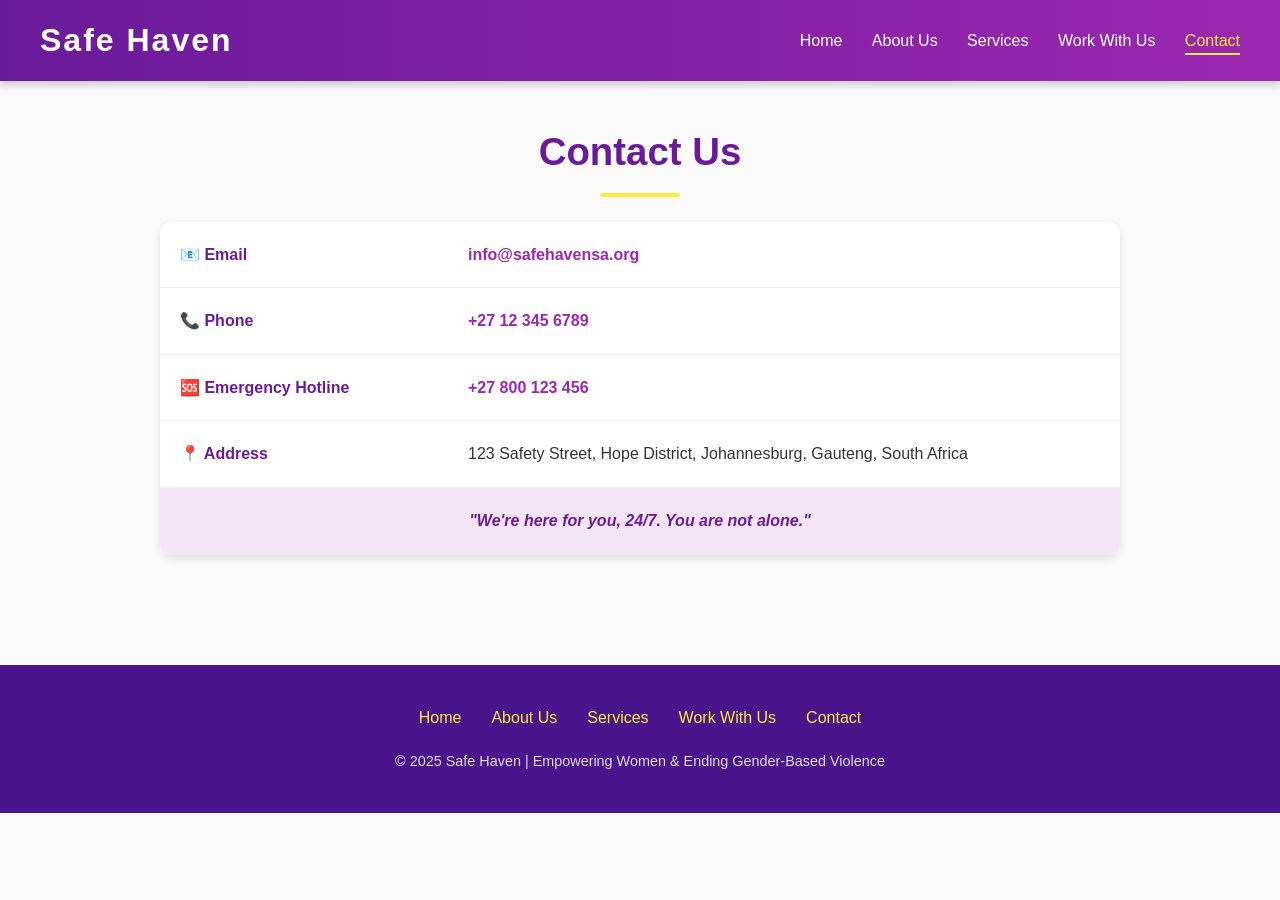
<file: Contact Us.html>
<!DOCTYPE html>
<html lang="en">
<head>
    <meta charset="UTF-8">
    <meta name="viewport" content="width=device-width, initial-scale=1.0">
    <title>Contact - Safe Haven</title>
    <link rel="stylesheet" href="style.css">
</head>
<body>
    <header>
        <div class="header-content">
            <div class="logo">Safe Haven</div>
            <nav id="nav">
                <a href="Home Page.html">Home</a>
                <a href="About US.html">About Us</a>
                <a href="Services.html">Services</a>
                <a href="Work With Us.html">Work With Us</a>
                <a href="Contact.html" class="active">Contact</a>
            </nav>
        </div>
    </header>

    <div class="page-content">
        <h1>Contact Us</h1>
        <table>
            <tr>
                <td>📧 Email</td>
                <td><a href="mailto:info@safehavensa.org">info@safehavensa.org</a></td>
            </tr>
            <tr>
                <td>📞 Phone</td>
                <td><a href="tel:+27123456789">+27 12 345 6789</a></td>
            </tr>
            <tr>
                <td>🆘 Emergency Hotline</td>
                <td><a href="tel:+27800123456">+27 800 123 456</a></td>
            </tr>
            <tr>
                <td>📍 Address</td>
                <td>123 Safety Street, Hope District, Johannesburg, Gauteng, South Africa</td>
            </tr>
            <tr>
                <td colspan="2" class="tagline">"We're here for you, 24/7. You are not alone."</td>
            </tr>
        </table>
    </div>

    <footer>
        <div class="footer-links">
            <a href="Home Page.html">Home</a>
            <a href="About US.html">About Us</a>
            <a href="Services.html">Services</a>
            <a href="Work With Us.html">Work With Us</a>
            <a href="Contact.html">Contact</a>
        </div>
        <p>&copy; 2025 Safe Haven | Empowering Women & Ending Gender-Based Violence</p>
    </footer>
</body>
</html>
</file>
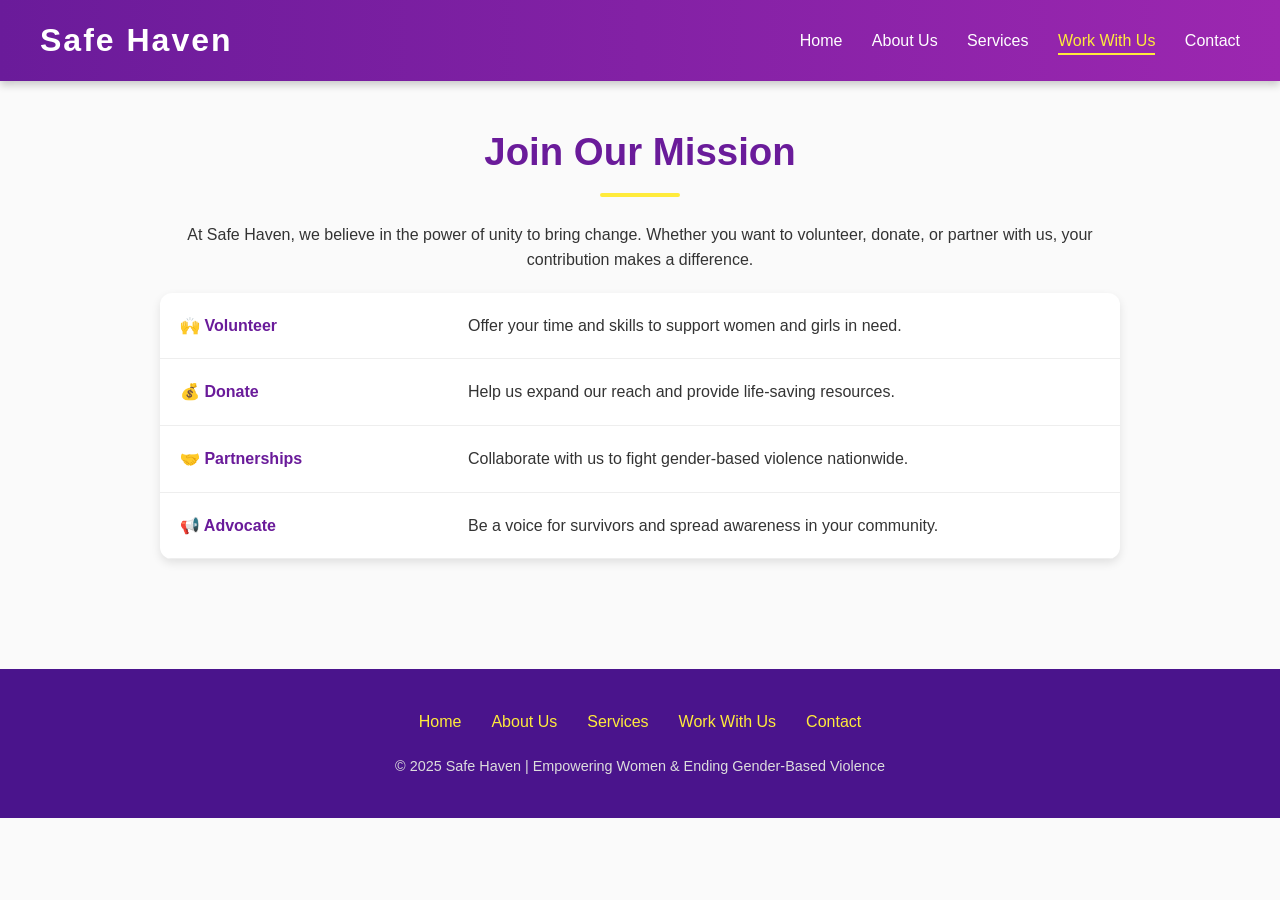
<file: Work with Us 2.html>
<!DOCTYPE html>
<html lang="en">
<head>
    <meta charset="UTF-8">
    <meta name="viewport" content="width=device-width, initial-scale=1.0">
    <title>Work With Us - Safe Haven</title>
    <link rel="stylesheet" href="style.css">
</head>
<body>
    <header>
        <div class="header-content">
            <div class="logo">Safe Haven</div>
            <nav id="nav">
                <a href="Home Page.html">Home</a>
                <a href="About US.html">About Us</a>
                <a href="Services.html">Services</a>
                <a href="Work With Us.html" class="active">Work With Us</a>
                <a href="Contact.html">Contact</a>
            </nav>
        </div>
    </header>

    <div class="page-content">
        <h1>Join Our Mission</h1>
        <p>
            At Safe Haven, we believe in the power of unity to bring change. 
            Whether you want to volunteer, donate, or partner with us, your 
            contribution makes a difference.
        </p>
        <table>
            <tr>
                <td>🙌 Volunteer</td>
                <td>Offer your time and skills to support women and girls in need.</td>
            </tr>
            <tr>
                <td>💰 Donate</td>
                <td>Help us expand our reach and provide life-saving resources.</td>
            </tr>
            <tr>
                <td>🤝 Partnerships</td>
                <td>Collaborate with us to fight gender-based violence nationwide.</td>
            </tr>
            <tr>
                <td>📢 Advocate</td>
                <td>Be a voice for survivors and spread awareness in your community.</td>
            </tr>
        </table>
    </div>

    <footer>
        <div class="footer-links">
            <a href="Home Page.html">Home</a>
            <a href="About US.html">About Us</a>
            <a href="Services.html">Services</a>
            <a href="Work With Us.html">Work With Us</a>
            <a href="Contact.html">Contact</a>
        </div>
        <p>&copy; 2025 Safe Haven | Empowering Women & Ending Gender-Based Violence</p>
    </footer>
</body>
</html>
</file>
<file: style.css>
/* General Reset */
* {
    margin: 0;
    padding: 0;
    box-sizing: border-box;
    font-family: "Segoe UI", Arial, sans-serif;
}

body {
    background: #fafafa;
    color: #333;
    line-height: 1.6;
}

/* Header */
header {
    background: linear-gradient(90deg, #6a1b9a, #9c27b0);
    padding: 15px 40px;
    color: white;
    box-shadow: 0 4px 8px rgba(0,0,0,0.2);
    position: sticky;
    top: 0;
    z-index: 1000;
}

.header-content {
    display: flex;
    justify-content: space-between;
    align-items: center;
}

.logo {
    font-size: 2rem;
    font-weight: 800;
    letter-spacing: 2px;
}

/* Navbar */
nav a {
    color: white;
    margin-left: 25px;
    text-decoration: none;
    font-weight: 500;
    position: relative;
    transition: all 0.3s ease;
}

nav a::after {
    content: "";
    position: absolute;
    left: 0;
    bottom: -6px;
    width: 0;
    height: 2px;
    background: #ffeb3b;
    transition: width 0.3s ease;
}

nav a:hover::after,
nav a.active::after {
    width: 100%;
}

nav a:hover,
nav a.active {
    color: #ffeb3b;
}

/* Hero (Home Page) */
.hero {
    background: url("images/Home-banner.jpg") center/cover no-repeat;
    height: 60vh;
    display: flex;
    align-items: center;
    justify-content: center;
    text-align: center;
    color: white;
    padding: 20px;
}

.hero h1 {
    font-size: 3rem;
    font-weight: bold;
    text-shadow: 2px 2px 8px rgba(0,0,0,0.5);
}

.hero p {
    font-size: 1.2rem;
    margin-top: 10px;
    background: rgba(0,0,0,0.4);
    padding: 10px 20px;
    border-radius: 8px;
}

/* Page Content */
.page-content {
    padding: 40px 20px;
    max-width: 1000px;
    margin: auto;
    text-align: center;
}

.page-content h1 {
    font-size: 2.4rem;
    margin-bottom: 25px;
    color: #6a1b9a;
    position: relative;
}

.page-content h1::after {
    content: "";
    width: 80px;
    height: 4px;
    background: #ffeb3b;
    display: block;
    margin: 10px auto 0;
    border-radius: 2px;
}

/* Stylish Table */
table {
    border-collapse: collapse;
    width: 100%;
    margin: 20px auto;
    background: white;
    border-radius: 12px;
    overflow: hidden;
    box-shadow: 0 4px 10px rgba(0,0,0,0.1);
}

td {
    padding: 20px;
    border-bottom: 1px solid #eee;
    text-align: left;
}

td:first-child {
    font-weight: bold;
    color: #6a1b9a;
    width: 30%;
}

td a {
    color: #9c27b0;
    font-weight: bold;
    text-decoration: none;
}

td a:hover {
    text-decoration: underline;
}

/* Tagline Row */
.tagline {
    text-align: center;
    font-style: italic;
    font-weight: bold;
    color: #4a148c;
    background: #f3e5f5;
    padding: 20px;
}

/* Images Section */
.images {
    display: flex;
    justify-content: center;
    flex-wrap: wrap;
    gap: 25px;
    margin: 40px 0;
}

.images img {
    border-radius: 12px;
    box-shadow: 0 6px 12px rgba(0,0,0,0.2);
    transition: transform 0.3s ease;
}

.images img:hover {
    transform: scale(1.05);
}

/* Footer */
footer {
    background: #4a148c;
    color: white;
    padding: 40px 20px;
    margin-top: 50px;
    text-align: center;
}

footer .footer-links {
    display: flex;
    justify-content: center;
    gap: 30px;
    margin-bottom: 20px;
    flex-wrap: wrap;
}

footer a {
    color: #ffeb3b;
    text-decoration: none;
    transition: 0.3s;
}

footer a:hover {
    color: white;
}

footer p {
    margin-top: 15px;
    font-size: 0.9rem;
    color: #ddd;
}
</file>
